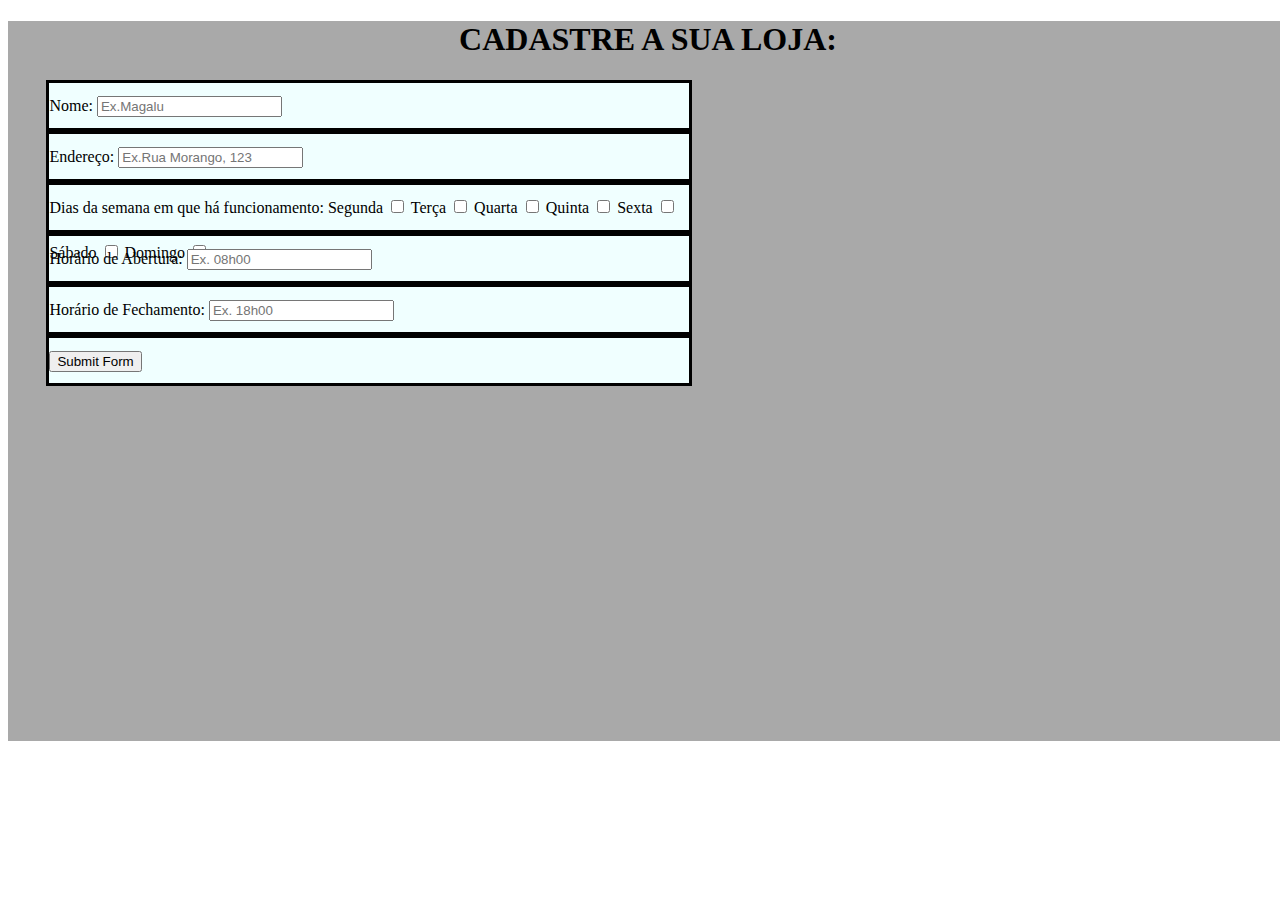
<file: index.html>
<!DOCTYPE html>
<html lang="en">

<head>
    <meta charset="UTF-8">
    <meta http-equiv="X-UA-Compatible" content="IE=edge">
    <meta name="viewport" content="width=device-width, initial-scale=1.0">
    <title>Document</title>
    <link rel="stylesheet" href="css.css">

</head>

<body>
    <form class="meuForm" id="form" action="api.flit.com.br/submeterDados" method="post                           ">

        <h1 class="titulo">CADASTRE A SUA LOJA:</h1>

        <div class="nome classeIgual">
            <label for="Nome">Nome:</label>
            <input id="Nome" type="text" name="Nome" placeholder="Ex.Magalu">
        </div>
        <div class="endereço classeIgual">
            <label for="Endereço">Endereço:</label>
            <input id="Endereço" type="text" name="Endereço" placeholder="Ex.Rua Morango, 123">
        </div>
        <div class="funcionamento classeIgual">
            <label>Dias da semana em que há funcionamento:</label>            
                <label for="Segunda">Segunda</label>
                <input id="Segunda" type="checkbox" name="Segunda" value="Segunda">
                <label for="Terça">Terça</label>
                <input id="Terça" type="checkbox" name="Terça" value="Terça">
                <label for="Quarta">Quarta</label>
                <input id="Quarta" type="checkbox" name="Quarta" value="Quarta">
                <label for="Quinta">Quinta</label>
                <input id="Quinta" type="checkbox" name="Quinta" value="Quinta">
                <label for="Sexta">Sexta</label>
                <input id="Sexta" type="checkbox" name="Sexta" value="Sexta">
                <label for="Sábado">Sábado</label>
                <input id="Sábado" type="checkbox" name="Sábado" value="Sábado">
                <label for="Domingo">Domingo</label>
                <input id="Domingo" type="checkbox" name="Domingo" value="Domingo">          
        </div>
        <div class="horarioAbertura classeIgual">
            <label for="HorárioAbertura">Horário de Abertura:</label>
            <input type="text" id="HorárioAbertura" name="HorárioAbertura" placeholder="Ex. 08h00">
        </div>
        <div class="horarioFechamento classeIgual">
            <label for="HorárioFechamento">Horário de Fechamento:</label>
            <input type="text" id="HorárioFechamento" name="HorárioFechamento" placeholder="Ex. 18h00">
        </div>
        <div class="classeIgual">
            <button type="submit">Submit Form</button>
        </div>
      
    </form>
    <p id="log"></p>

</body>
<script>

    var borda = document.querySelector('input');
    var atualizacao = document.querySelector('input')
    var form = document.getElementById('form')
    var log = document.getElementById('log')
    var nome = document.getElementById('Nome')
    var endereco = document.getElementById('Endereço')
    var submit = document.getElementById('form')

    borda.addEventListener('click', inserirBorda)
    atualizacao.addEventListener('click', atualizar)
    form.addEventListener('submit', logSubmit)
    nome.addEventListener('change', handleChangeNome)
    endereco.addEventListener('change', handleChangeEndereco)
    submit.addEventListener('submit', handleSubmit)



    function handleChangeNome (e) {       
        window.sessionStorage.setItem('Nome', e.target.value)
    }

    function handleChangeEndereco (e) {        
        window.sessionStorage.setItem('Endereço', e.target.value)
    }

    function handleSubmit (e) {        
       console.log('Session Nome', window.sessionStorage.getItem('Nome'))
       console.log('Session Endereço', window.sessionStorage.getItem('Endereço'))

       console.log('Local Nome', window.localStorage.getItem('Nome'))
       console.log('Local Endereço', window.localStorage.getItem('Endereço'))

       e.preventDefault()
    }

    function inserirBorda(e) {
        var cor = 'blueviolet'  

        e.target.style.borderColor = cor
    }
    function atualizar(e){
        console.log(e)
    }

    function logSubmit(e){
        log.textContent = `Preparando envio...`;
        event.preventDefault();
    }

</script>

</html>
</file>
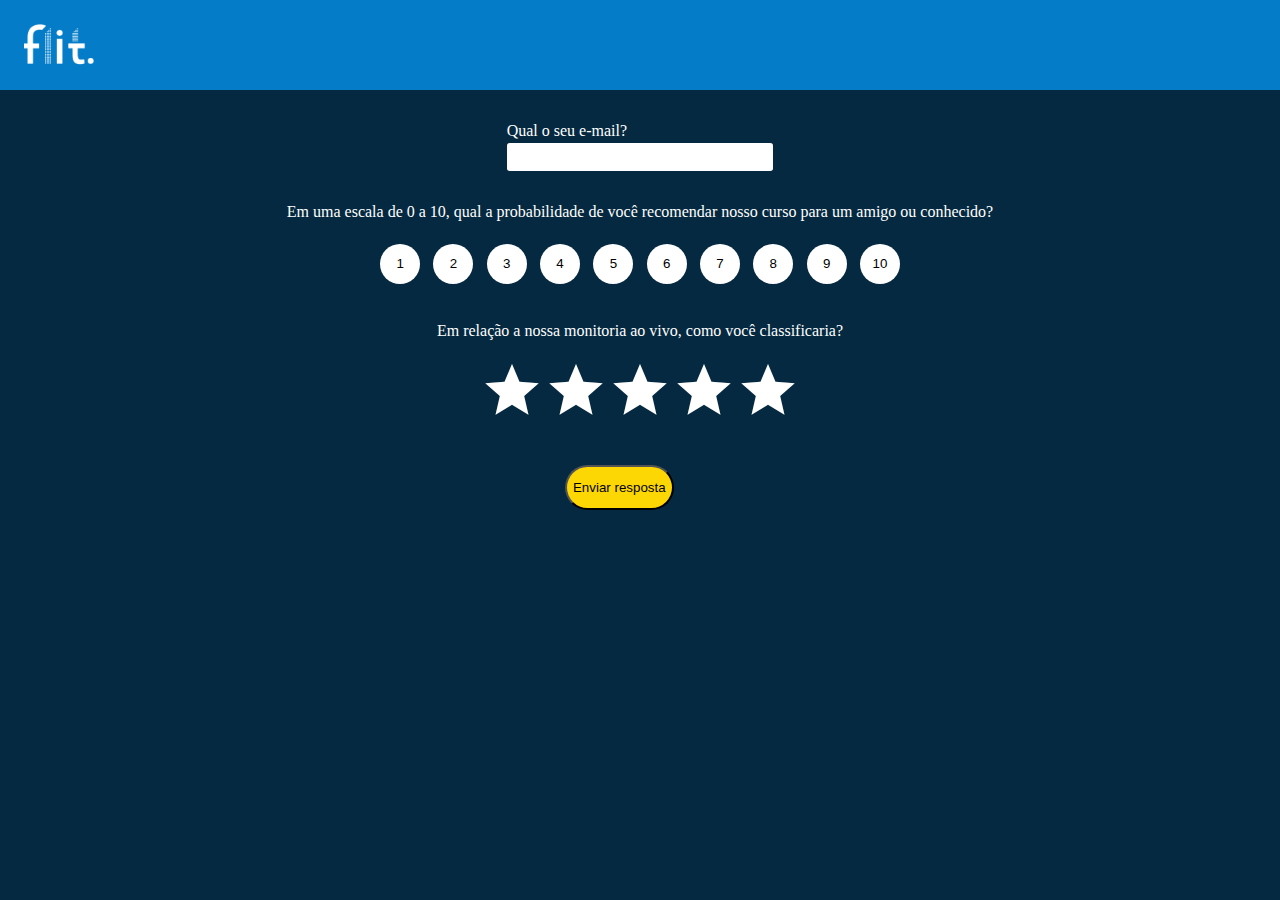
<file: atividade2.2/index.html>
<!DOCTYPE html>
<html lang="en">

<head>
    <meta charset="UTF-8">
    <meta http-equiv="X-UA-Compatible" content="IE=edge">
    <meta name="viewport" content="width=device-width, initial-scale=1.0">
    <link rel="stylesheet"
        href="https://fonts.googleapis.com/css2?family=Material+Symbols+Outlined:opsz,wght,FILL,GRAD@20..48,100..700,0..1,-50..200" />
        <link rel="stylesheet" href="style.css">
        <title>Atividade 2.2</title>
</head>   
    

 <body>

    <header>
        <img class="logoClean" src="./logo_semsite_semfundo.png" width="70" alt="Logo Flit">
        
    </header>

        <div class="container">
            <form class="form" action="">
                <div class="formItem">
                    <div>
                        <label for="email">Qual o seu e-mail?</label>
                    </div>
                    <div><input id="email" type="text"></div>
                </div>
                <div class="formItem">
                    <label for="note">Em uma escala de 0 a 10, qual a probabilidade de você recomendar nosso curso para
                        um
                        amigo ou conhecido?</label>
                    <div class="note marginTop">
                        <input type="button" class="level" id="1" value="1"></input>
                        <input type="button" class="level" id="2" value="2"></input>
                        <input type="button" class="level" id="3" value="3"></input>
                        <input type="button" class="level" id="4" value="4"></input>
                        <input type="button" class="level" id="5" value="5"></input>
                        <input type="button" class="level" id="6" value="6"></input>
                        <input type="button" class="level" id="7" value="7"></input>
                        <input type="button" class="level" id="8" value="8"></input>
                        <input type="button" class="level" id="9" value="9"></input>
                        <input type="button" class="level" id="10" value="10"></input>
                    </div>
                </div>
                <div class="formItem">
                    <label for="MonitoryRate">
                        Em relação a nossa monitoria ao vivo, como você classificaria?
                    </label>
                    <div class="stars marginTop">
                        <span class="star material-symbols-outlined" id="1">
                            star
                        </span>
                        <span class="star material-symbols-outlined" id="2">
                            star
                        </span>
                        <span class="star material-symbols-outlined" id="3">
                            star
                        </span>
                        <span class="star material-symbols-outlined" id="4">
                            star
                        </span>
                        <span class="star material-symbols-outlined" id="5">
                            star
                        </span>                        

                    </div>
                    <div>
                        <button class="submit" type="submit">Enviar resposta</button>
                    </div>
                </div>

               
            </form>
        </div>

    </body>
    <script src="javascript.js"></script>

</html>
</file>
<file: css.css>
.meuForm {
    width: 100vw;
    height: 80vh;
    text-align: center;
    background-color:darkgray;
}

.classeIgual {
    line-height: 5vh;
    text-align: left;   
    margin-left: 3vw;
    width: 50vw;
    height: 5vh;
    background-color: azure;
    border-style: solid;
    
}




/* @media screen and (min-width: 60vw) {
    .classeIgual {width: 10vw; float: left;}
} */
</file>
<file: atividade2.2/style.css>
html {
    box-sizing: border-box;
    font-size: 16px;
  }
  
  *, *:before, *:after {
    box-sizing: inherit;
  }
  
  body, h1, h2, h3, h4, h5, h6, p, ol, ul {
    margin: 0;
    padding: 0;
    font-weight: normal;
  }
  
  ol, ul {
    list-style: none;
  }
  
  img {
    max-width: 100%;
    height: auto;
  }

  header {
    height: 10vh;    
    padding: 0.5em 1.5em 0.5em 1.5em;
    background-color: #047cc7;
    display: flex;
    justify-content: space-between;
    align-items: center;
}

.marginTop {
    margin-top: 1em;
}

body {
    background-color: #042940;
    color: white;
}

input {
    outline: 0;
}

#email {
    margin-top: 0.2em;
    padding: 0.5em;
    width: 20em;
    outline: 0;
    border: none;
    border-radius: 0.2em;
}

#email:focus {
    border: solid 0.2em #fcd703;
    transition-duration: 0.1s;
}

.container {
    display: flex;
    justify-content: center;
}

.formItem {
    width: max-content;
    margin: 2em auto;
}

.note {
    display: flex;
    justify-content: center;
}

.note>input {
    background-color: #fff;
    border-radius: 2em;
    width: 3em;
    height: 3em;
    margin: 0.5em;
    border: none;
    cursor: pointer;
    transition-duration: 0.3s;
}

.note>input:hover {
    transition-duration: 0.5s;
    background-color: #ffec73;
    width: 3.5em;
    height: 3.5em;
}

.stars {
    display: flex;
    justify-content: center;
}

.stars>span {
    color: #fff;
    font-variation-settings: 'FILL' 1;
    cursor: pointer;
    font-size: 4em;
    transition-duration: 0.3s;
}

.stars>span:hover {
    transition-duration: 0.5s;
    color: #fcd703;
    font-size: 4.3em
}

.submit {
    background-color: #fcd703;
    border-radius: 5vh;
    height: 5vh;
    margin-top: 5vh;
    margin-left: 10vw;
}
</file>
